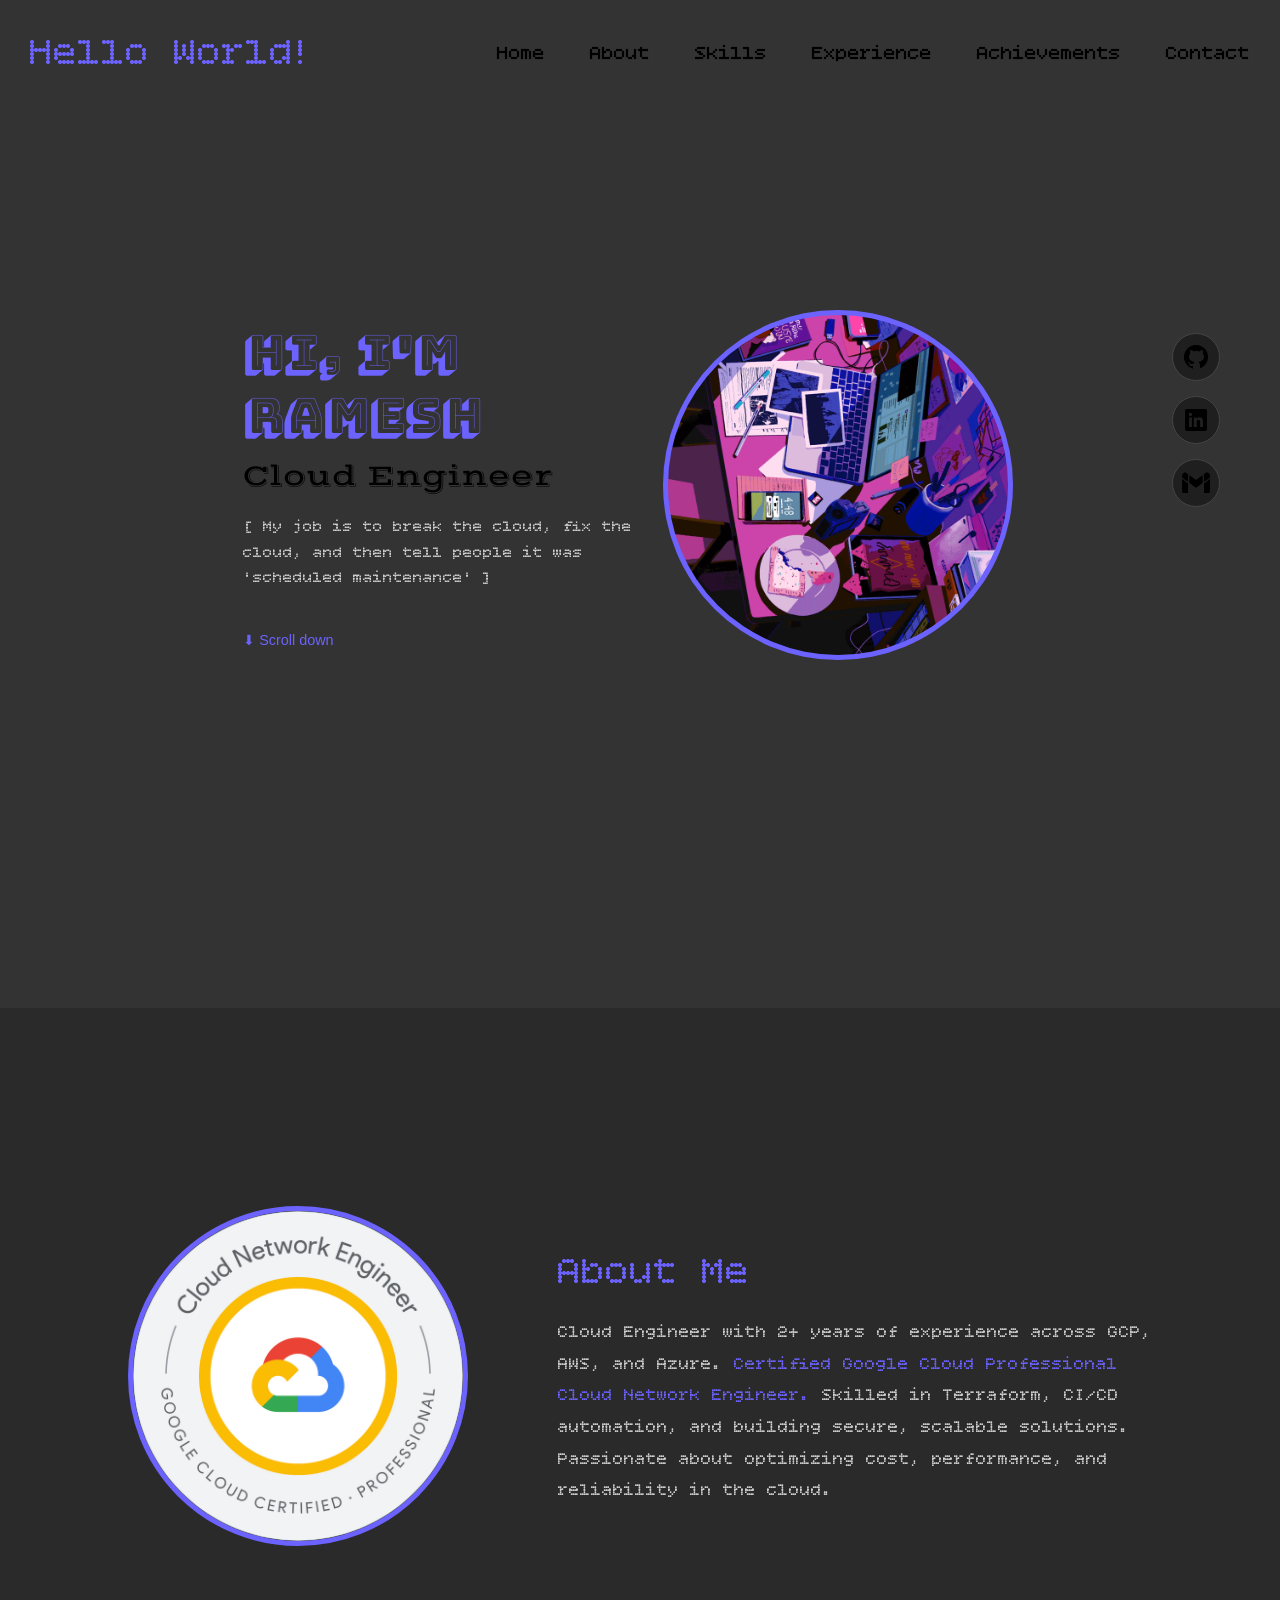
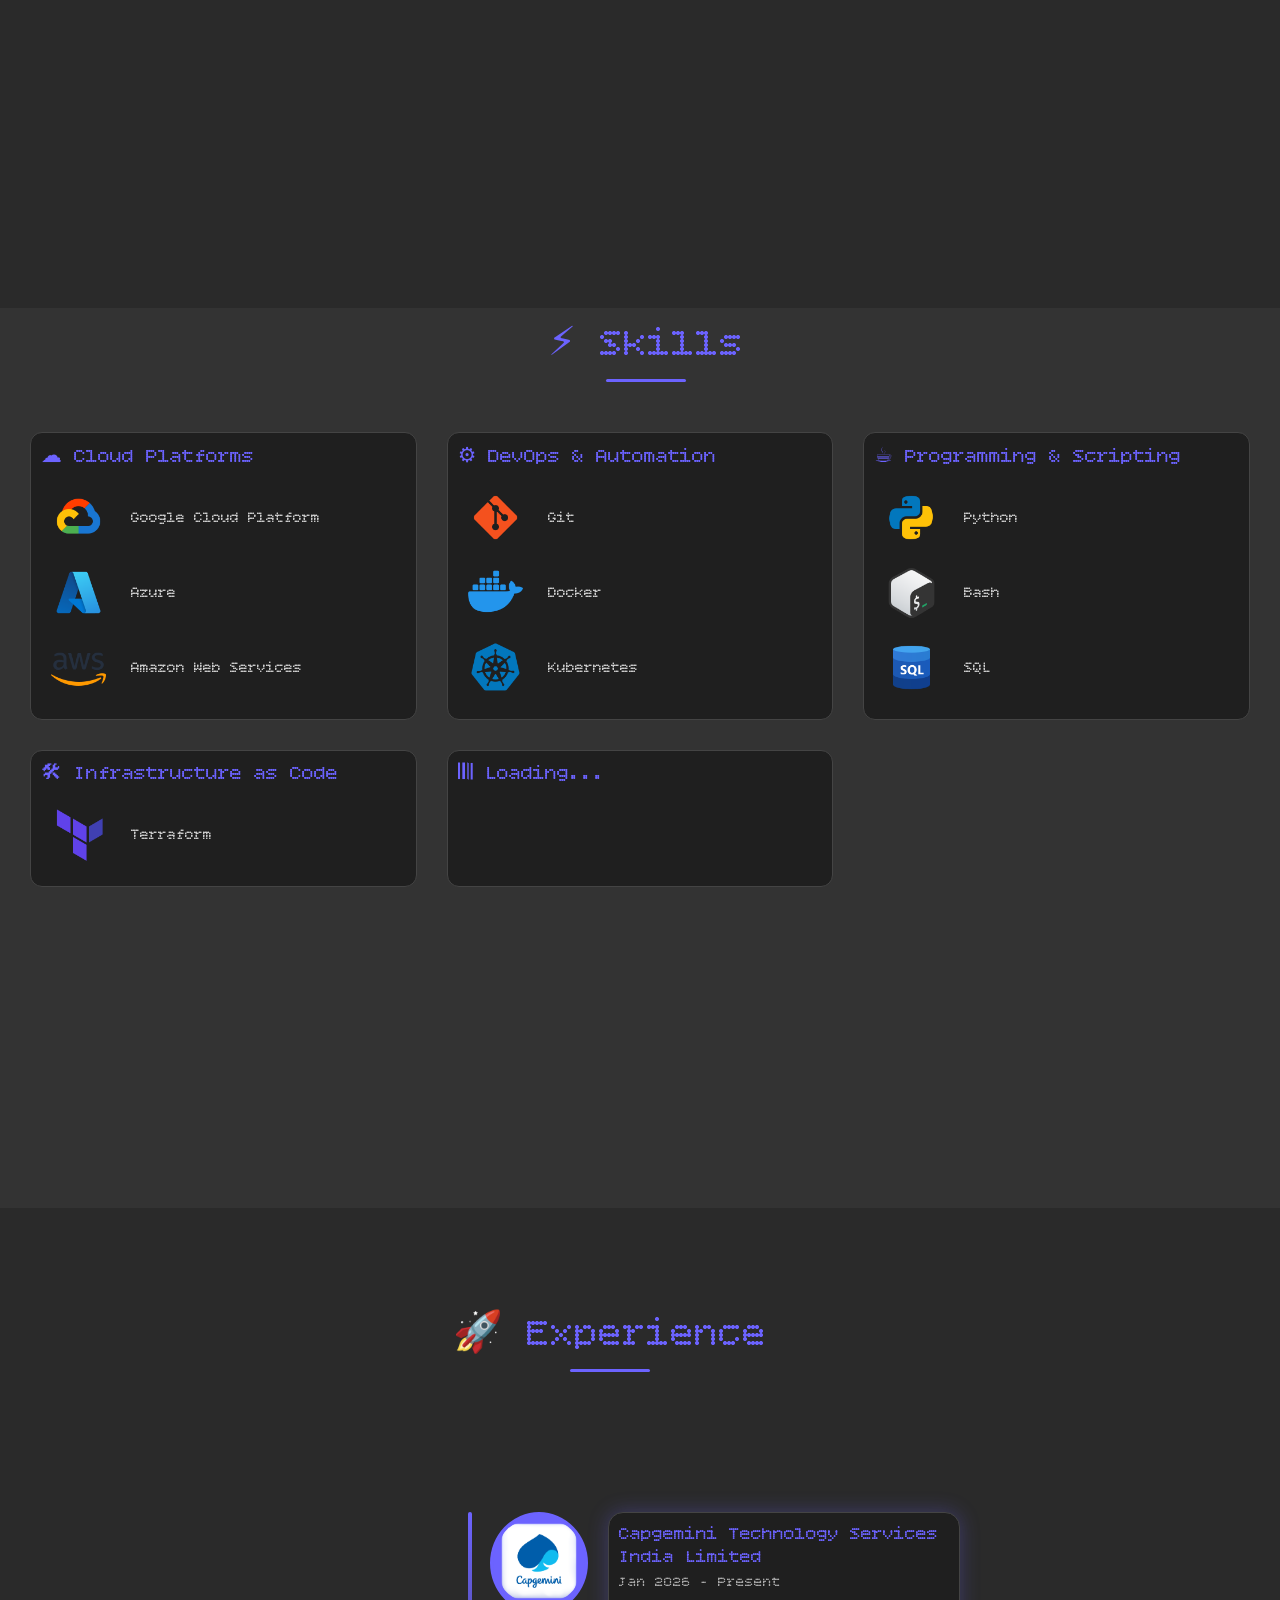
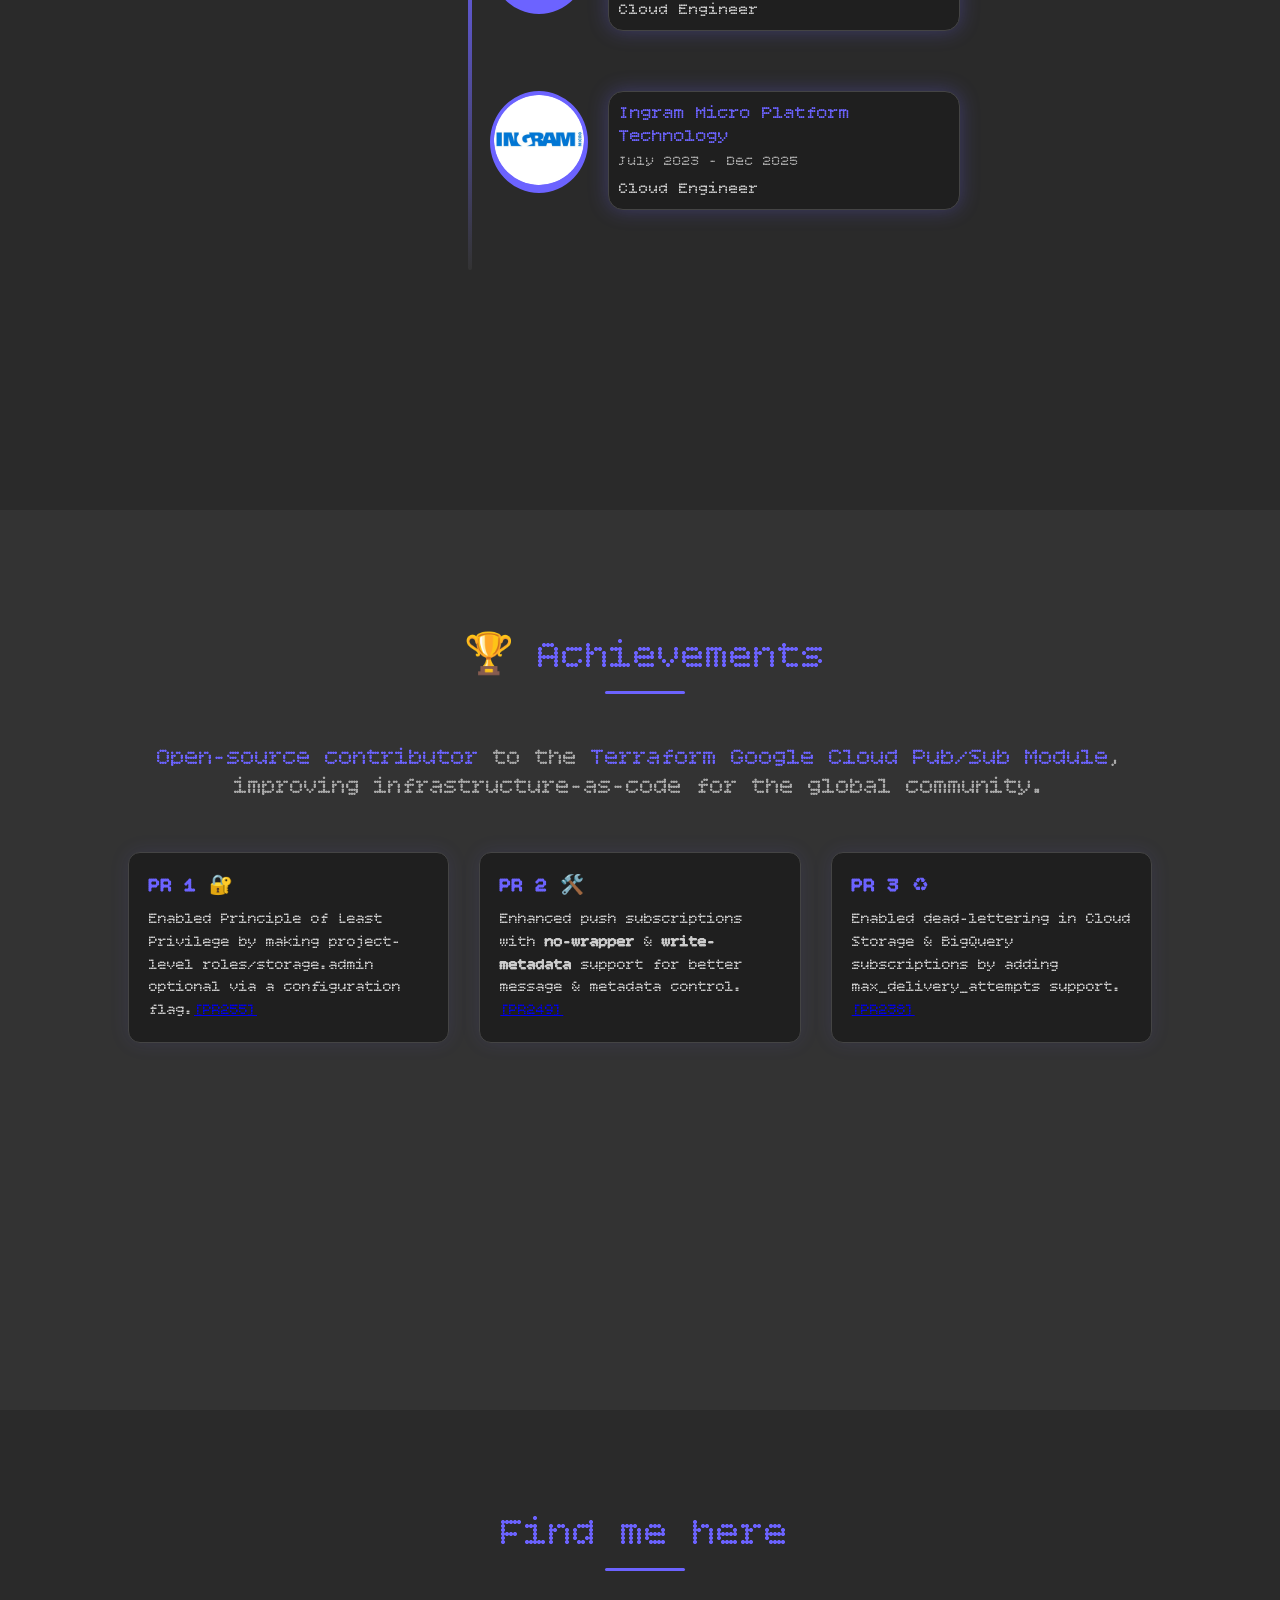
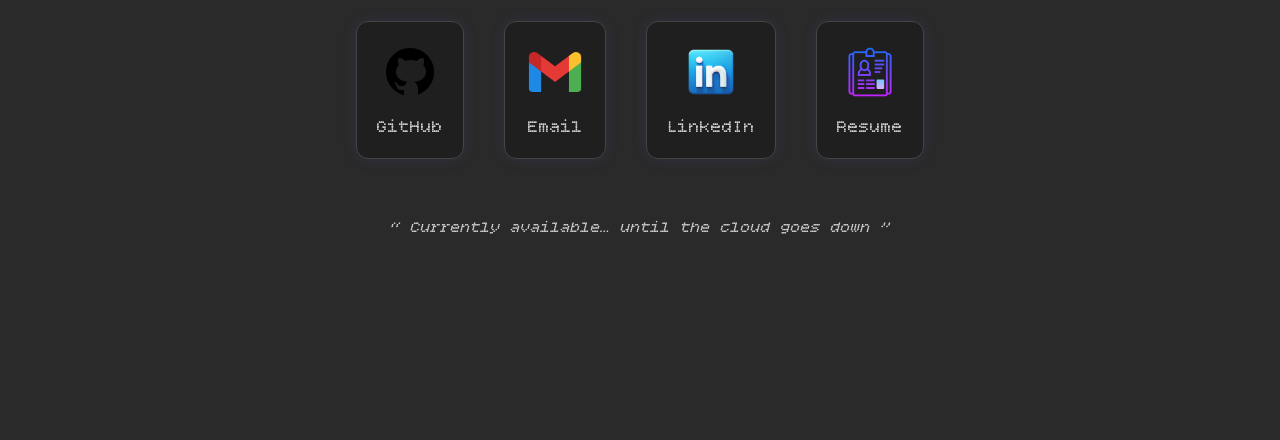
<file: index.html>
<!DOCTYPE html>
<html lang="en">
<head>
    <meta charset="UTF-8">
    <meta name="viewport" content="width=device-width, initial-scale=1.0">
    <title>Portfolio</title>
    <link rel="stylesheet" href="style.css">
    <link href="https://fonts.googleapis.com/css2?family=Bitcount+Single:wght@100..900&display=swap" rel="stylesheet">
    <link href="https://fonts.googleapis.com/css2?family=Finger+Paint&display=swap" rel="stylesheet">    
    <link href="https://fonts.googleapis.com/css2?family=Bungee+Shade&display=swap" rel="stylesheet">
    <link href="https://fonts.googleapis.com/css2?family=Vast+Shadow&display=swap" rel="stylesheet">
</head>
<body>

    <!-- Navbar -->
    <header>
        <div class="logo">Hello World!</div>

        <!-- Hamburger Menu Icon -->
        <div class="hamburger" id="hamburger">
            ☰
        </div>

        <nav id="nav-menu">
            <ul class="nav-links">
                <li><a href="#home" class="nav-link">Home</a></li>
                <li><a href="#about" class="nav-link">About</a></li>
                <li><a href="#skills" class="nav-link">Skills</a></li>
                <li><a href="#experience" class="nav-link">Experience</a></li>
                <li><a href="#achievements" class="nav-link">Achievements</a></li>
                <li><a href="#contact" class="nav-link">Contact</a></li>
            </ul>
        </nav>
    </header>

    <div class="main-content">

    <!-- Home Section -->
<section class="hero" id="home">
    <div class="hero-text">
        <h1>Hi, I'm Ramesh</h1>
        <h3>Cloud Engineer</h3>
        <p>
            [ My job is to break the cloud, fix the cloud, and then tell people it was 'scheduled maintenance' ]
        </p>
        <div class="scroll-down">
            <span>⬇ Scroll down</span>
        </div>
    </div>

    <div class="hero-image">
        <div class="image-bg"></div>
        <img src="./assets/gif1.gif" alt="img1">
    </div>

    <!-- Social Icons -->
     <div class="social-icons">
        <a href="https://github.com/Ram1604" target="_blank"><img src="./assets/github.png" alt="GitHub"></a>
        <a href="https://www.linkedin.com/in/rameshsudhan/" target="_blank"><img src="./assets/linkedin1.png" alt="LinkedIn"></a>
        <a href="mailto:rameshsudhan11@gmail.com"><img src="./assets/gmail1.png" alt="Email"></a>
    </div>
</section>

<!--  About Section -->
<section class="about" id="about">
    <div class="about-image">
        <img src="./assets/badge2.png" alt="About Me">
    </div>
    <div class="about-text">
        <h2>About Me</h2>
        <p>
            Cloud Engineer with 2+ years of experience across GCP, AWS, and Azure. 
            <span class="cert">Certified Google Cloud Professional Cloud Network Engineer.</span>
            Skilled in Terraform, CI/CD automation, and building secure, scalable solutions. 
            Passionate about optimizing cost, performance, and reliability in the cloud.
        </p>
    </div>
</section>

<!--  Skills Section -->

<section class="skills" id="skills">
    <h2 class="section-title">⚡ Skills</h2>
    <div class="skills-grid">

        <div class="skill-category">
            <h3>☁ Cloud Platforms</h3>
            <div class="skill-items">
                <span><img src="./assets/gcp.png" alt="GCP">Google Cloud Platform</span>
                <span><img src="./assets/azure.png" alt="Azure">Azure</span>
                <span><img src="./assets/aws.png" alt="AWS">Amazon Web Services</span>
            </div>
        </div>

        <div class="skill-category">
            <h3>⚙ DevOps & Automation</h3>
            <div class="skill-items">
                <span><img src="./assets/git.png" alt="Git">Git</span>
                <span><img src="./assets/docker.png" alt="Docker">Docker</span>
                <span><img src="./assets/kubernetes.png" alt="Kubernetes">Kubernetes</span>
            </div>
        </div>

        <div class="skill-category">
            <h3> ☕︎ Programming & Scripting</h3>
            <div class="skill-items">
                <span><img src="./assets/python.png" alt="Python">Python</span>
                <span><img src="./assets/bash.png" alt="Bash">Bash</span>
                <span><img src="./assets/sql.png" alt="SQL">SQL</span>

            </div>
        </div>

        <div class="skill-category" id="sk">
            <h3>🛠 Infrastructure as Code</h3>
            <div class="skill-items">
                <span><img src="./assets/terraform.png" alt="Terraform">Terraform</span>
            </div>
        </div>

        <div class="skill-category" id="sk">
            <h3>𝄃𝄃𝄂 Loading...</h3>
        </div>

    </div>
</section>

<!--  Experience Section -->

<section class="experience" id="experience">
    <h2 class="section-title">🚀 Experience</h2>

    <div class="timeline">
        <div class="timeline-item">
            <div class="timeline-icon">
                <img src="./assets/img1.png" alt="Ingram Micro Logo">
            </div>
            <div class="timeline-content">
                <h3>Capgemini Technology Services India Limited</h3>
                <span class="date">Jan 2026 - Present</span>
                <p>
                    Cloud Engineer
                </p>
            </div>
        </div>
        <!-- First Job -->
        <div class="timeline-item">
            <div class="timeline-icon">
                <img src="./assets/img.png" alt="Ingram Micro Logo">
            </div>
            <div class="timeline-content">
                <h3>Ingram Micro Platform Technology</h3>
                <span class="date">July 2023 - Dec 2025</span>
                <p>
                    Cloud Engineer
                </p>
            </div>
        </div>
    </div>
</section>

<!--  Achievements Section -->

<section class="achievements" id="achievements">
    <h2 class="section-title">🏆 Achievements</h2>
    
    <p class="achievement-note">
        <span>Open-source contributor</span> to the <span>Terraform Google Cloud Pub/Sub Module</span>, improving infrastructure-as-code for the global community.
    </p>

    <div class="achievements-grid">
        <div class="achievement-card">
            <h3>PR 1 🔐</a></h3>
            <p>Enabled Principle of Least Privilege by making project-level roles/storage.admin optional via a configuration flag.<a href="https://github.com/terraform-google-modules/terraform-google-pubsub/pull/255">[PR255]</a></p>
        </div>

        <div class="achievement-card">
            <h3>PR 2 🛠️</h3>
            <p>Enhanced push subscriptions with <b>no-wrapper</b> & <b>write-metadata</b> support for better message & metadata control.<a href="https://github.com/terraform-google-modules/terraform-google-pubsub/pull/249">[PR249]</a></p>
        </div>

        <div class="achievement-card">
            <h3>PR 3 ♻️</h3>
            <p>Enabled dead-lettering in Cloud Storage & BigQuery subscriptions by adding max_delivery_attempts support.<a href="https://github.com/terraform-google-modules/terraform-google-pubsub/pull/238">[PR238]</a></p>
        </div>
    </div>
</section>

<!--  Contact Section -->

<section class="contact" id="contact">
    <h2 class="section-title">Find me here</h2>
    
    <div class="contact-grid">
        <!-- GitHub -->
        <a href="https://github.com/Ram1604" target="_blank" class="contact-card">
            <img src="./assets/github.png" alt="GitHub">
            <span>GitHub</span>
        </a>
        
        <!-- Email -->
        <a href="mailto:rameshsudhan11@gmail.com" class="contact-card">
            <img src="./assets/gmail.png" alt="Email">
            <span>Email</span>
        </a>
        
        <!-- LinkedIn -->
        <a href="https://www.linkedin.com/in/rameshsudhan/" target="_blank" class="contact-card">
            <img src="./assets/linkedin.png" alt="LinkedIn">
            <span>LinkedIn</span>
        </a>

        <!-- Resume -->
        <a href="./assets/Resume-2.pdf" target="_blank" class="contact-card">
            <img src="./assets/resume.png" alt="Resume">
            <span>Resume</span>
        </a>
    </div>

    <p class="sarcasm">
        “ Currently available… until the cloud goes down ”
    </p>
</section>

</div>
    <script src="script.js"></script>

</body>
</html>
</file>
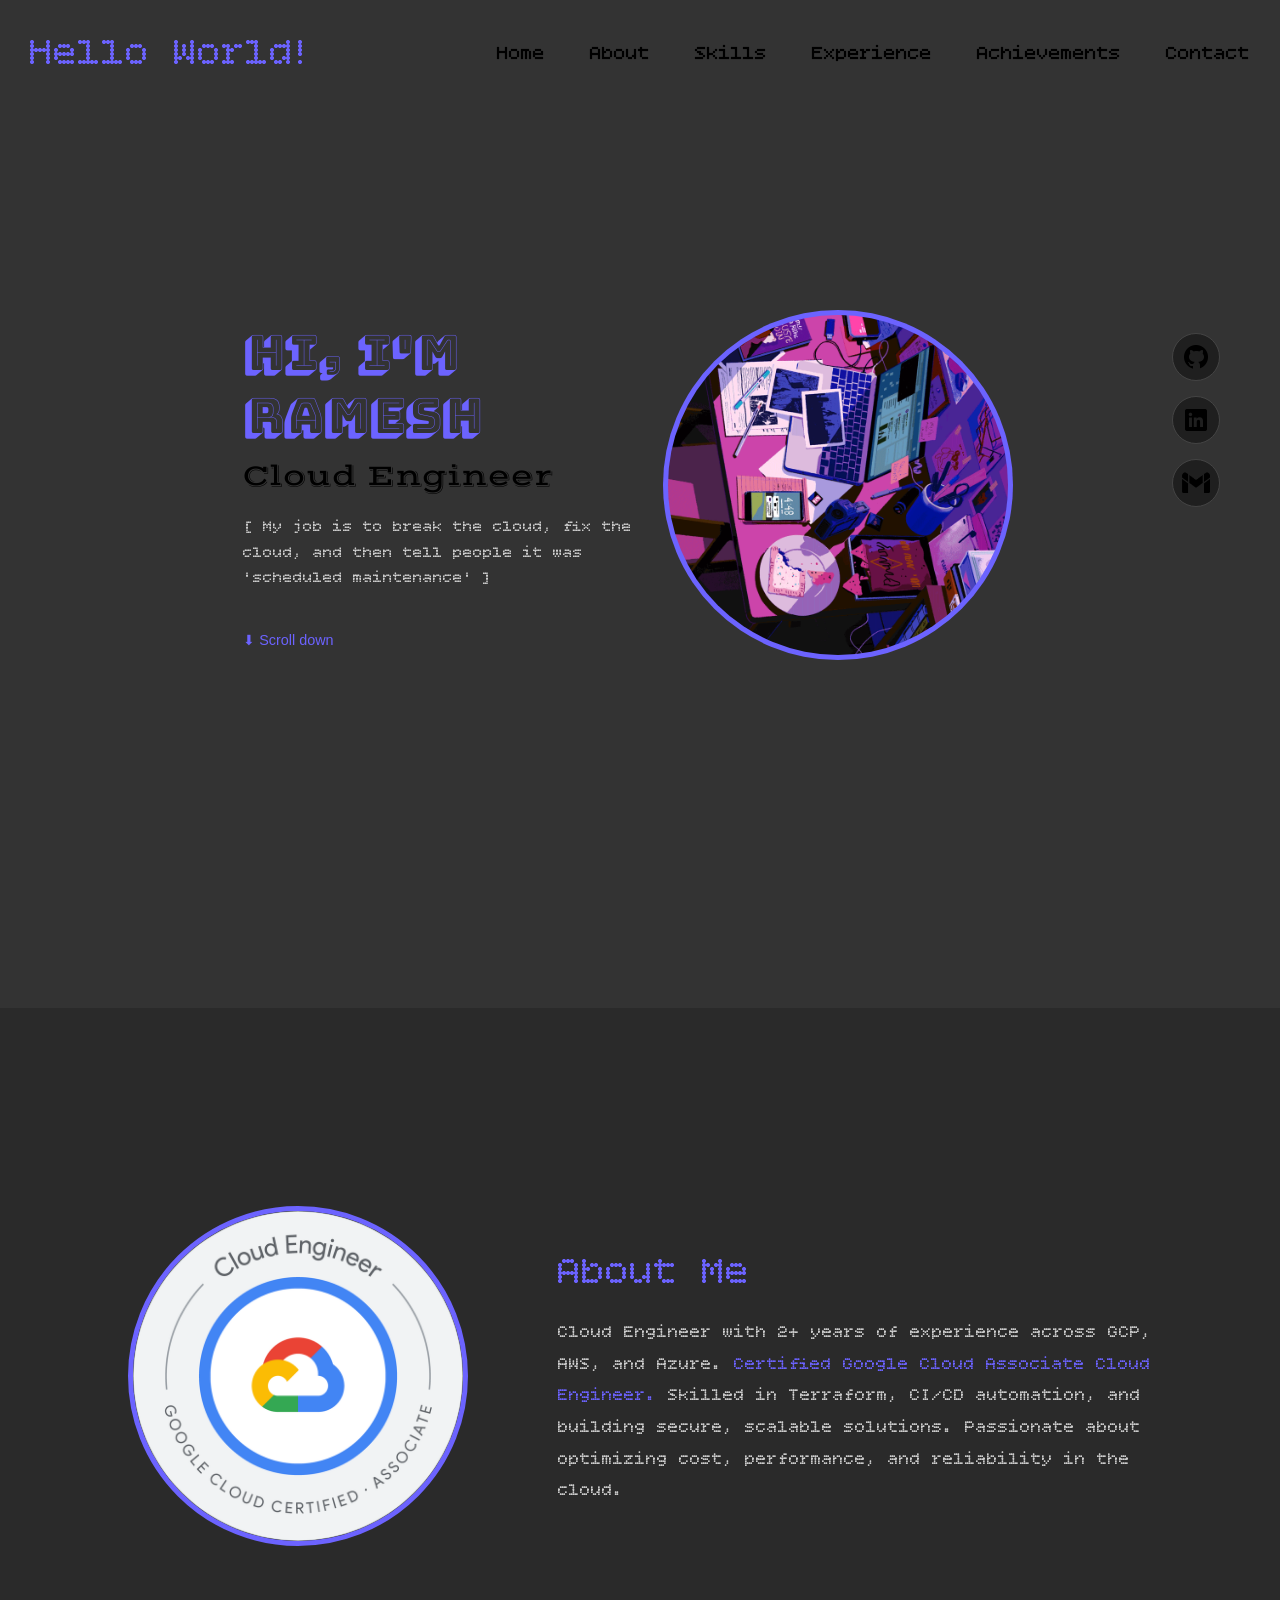
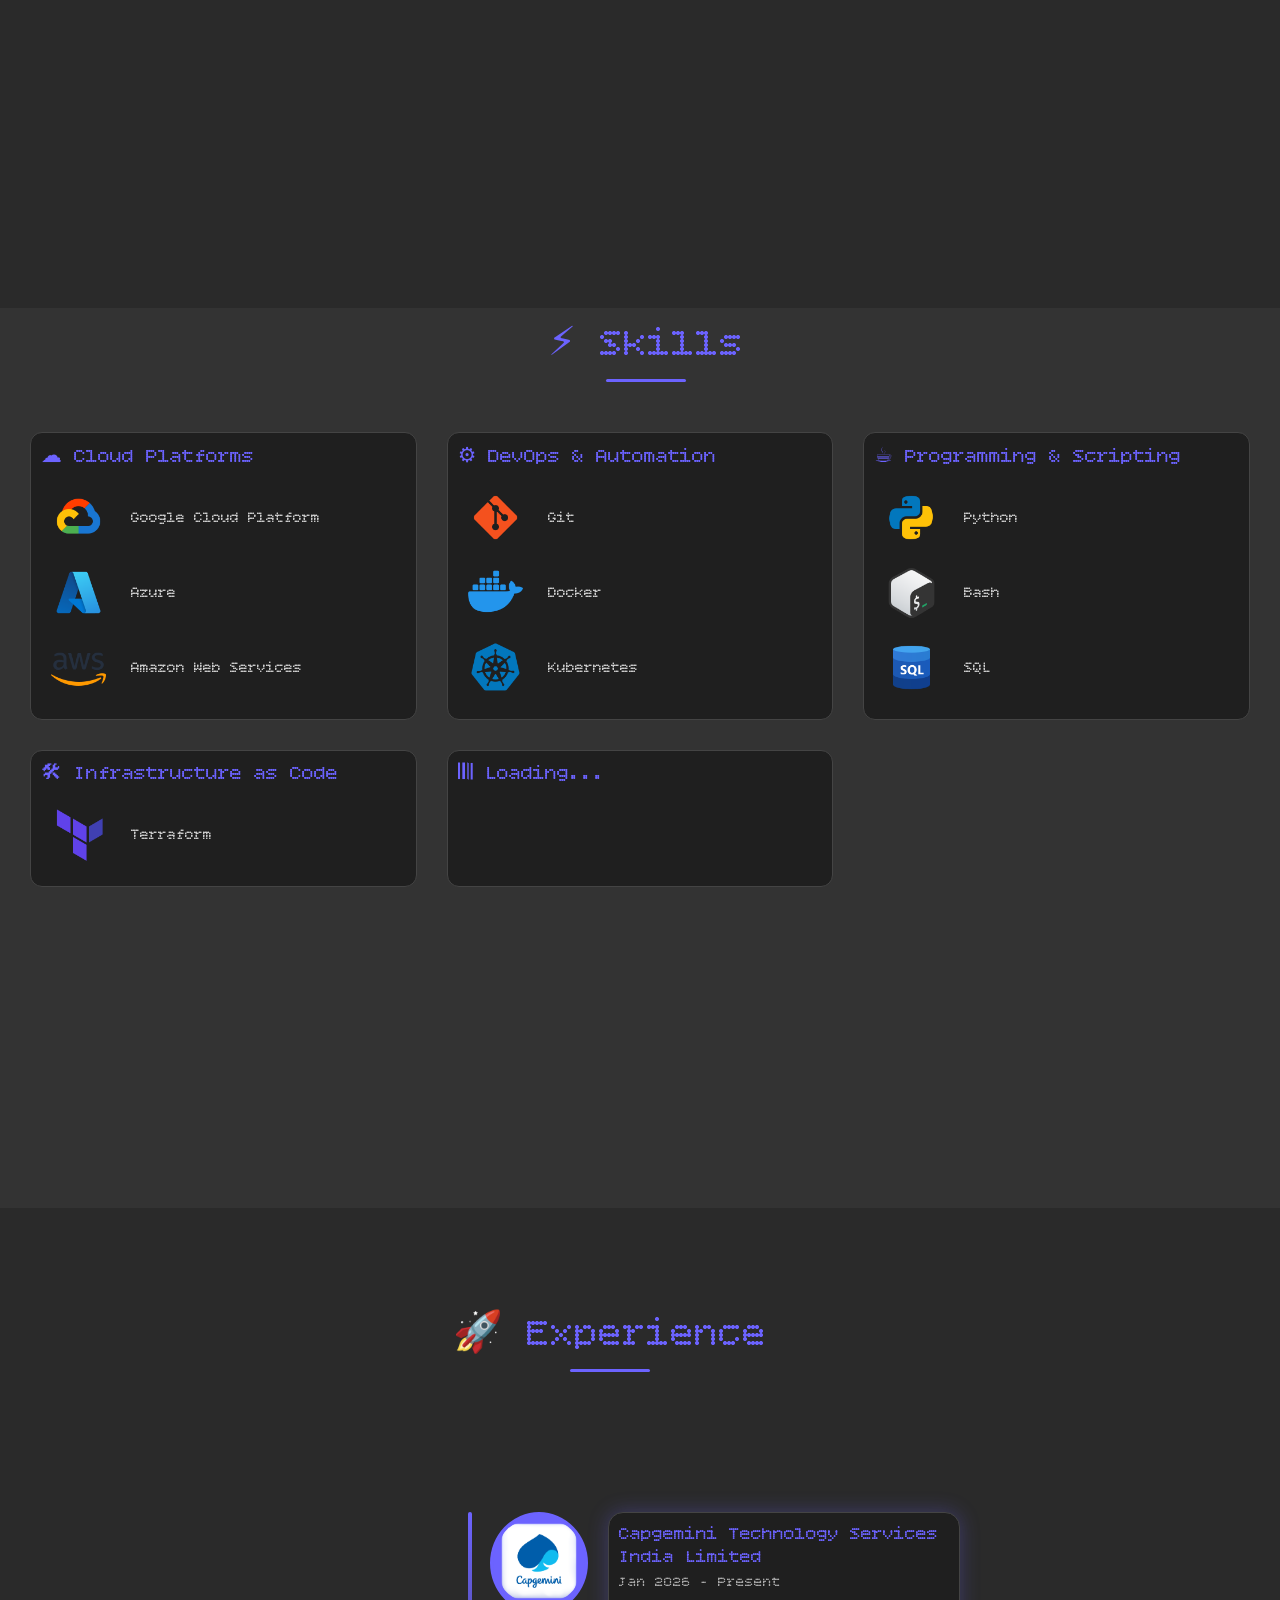
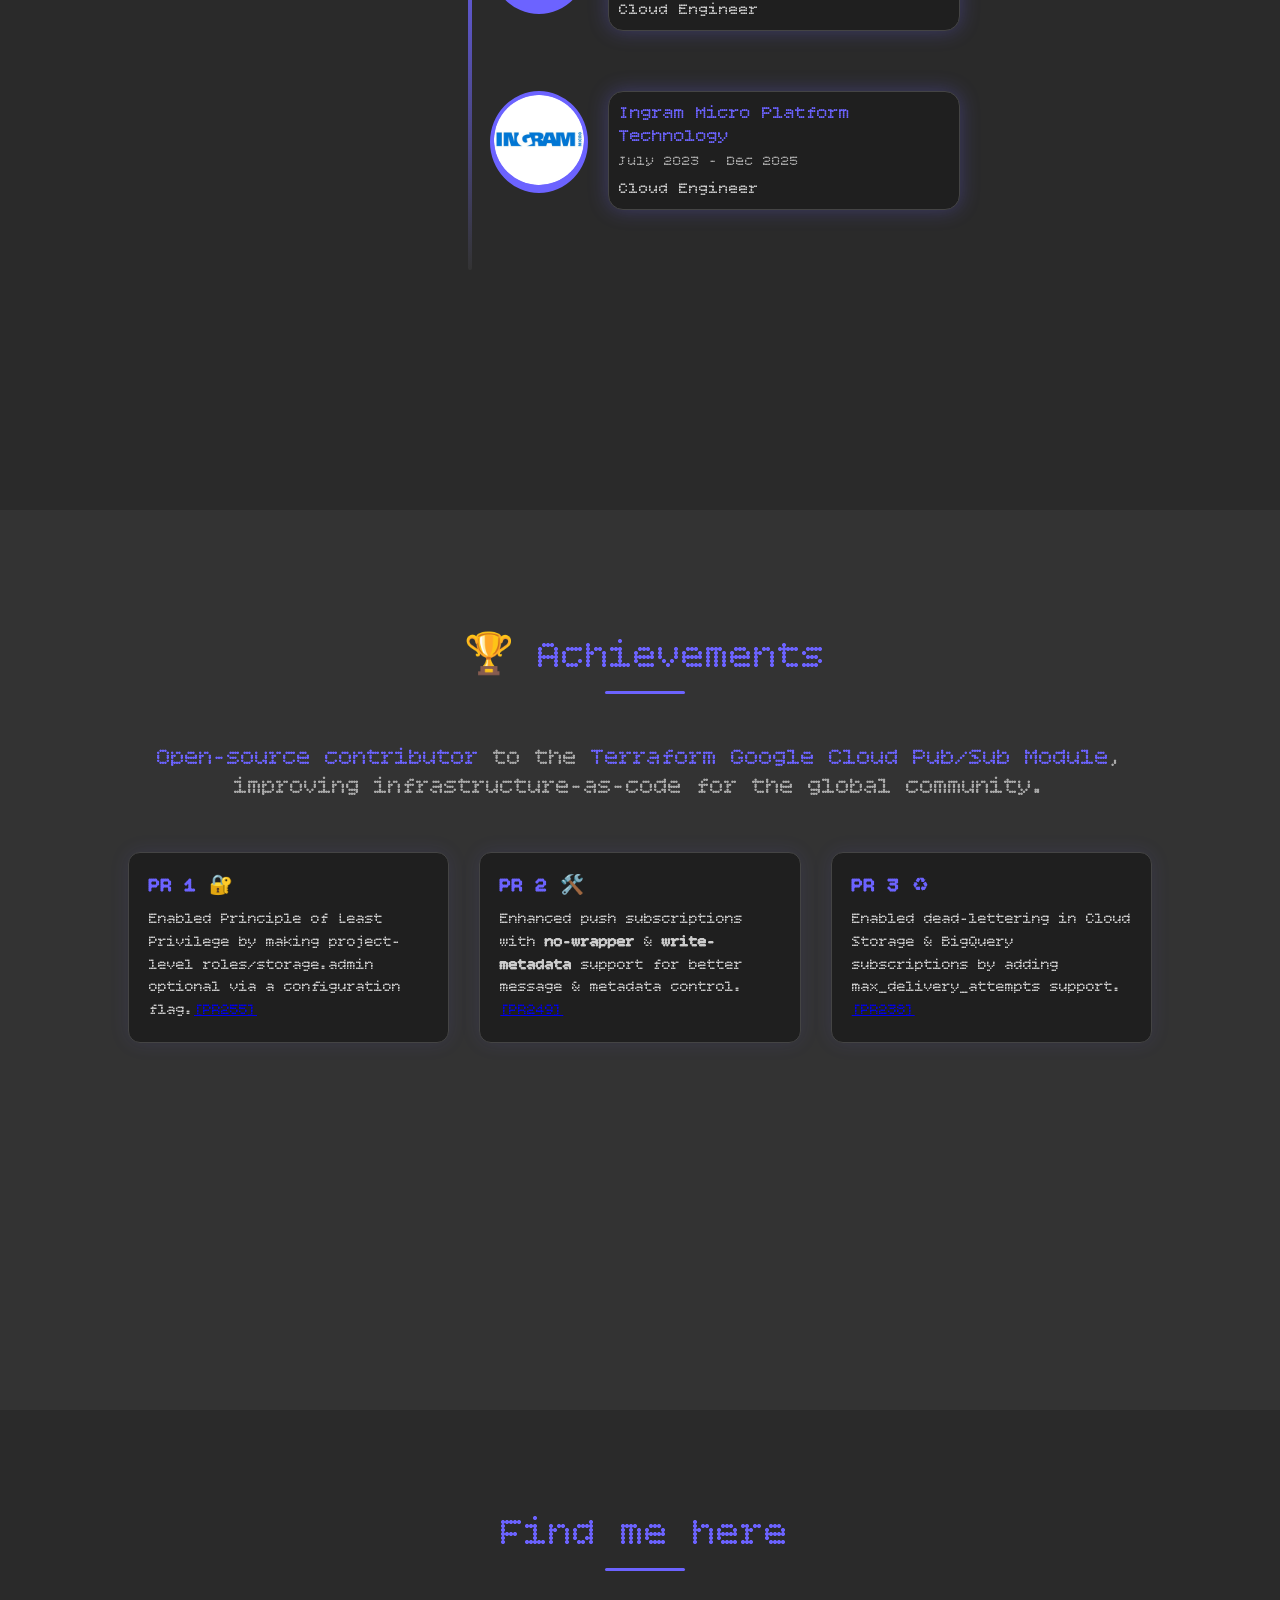
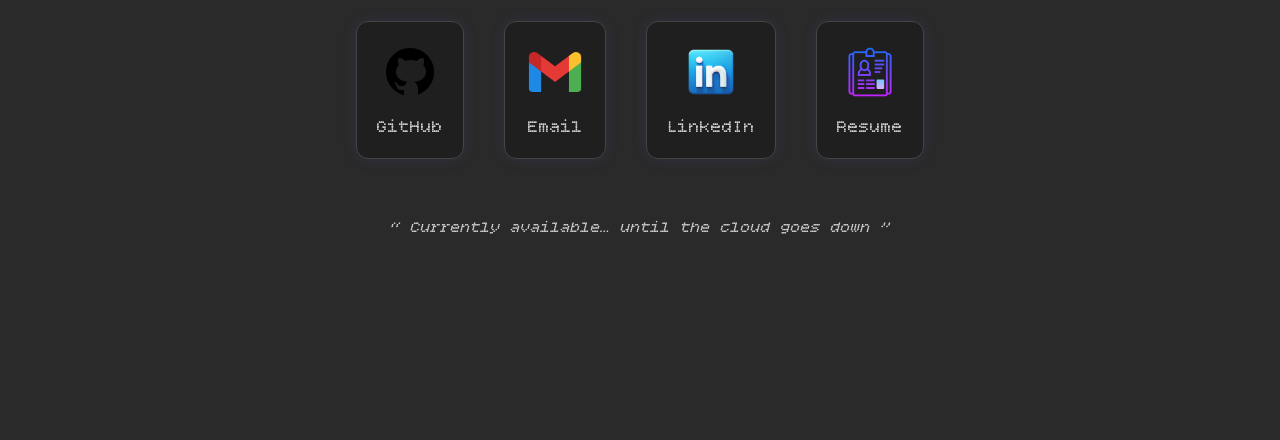
<file: src/index.html>
<!DOCTYPE html>
<html lang="en">
<head>
    <meta charset="UTF-8">
    <meta name="viewport" content="width=device-width, initial-scale=1.0">
    <title>Portfolio</title>
    <link rel="stylesheet" href="style.css">
    <link href="https://fonts.googleapis.com/css2?family=Bitcount+Single:wght@100..900&display=swap" rel="stylesheet">
    <link href="https://fonts.googleapis.com/css2?family=Finger+Paint&display=swap" rel="stylesheet">    
    <link href="https://fonts.googleapis.com/css2?family=Bungee+Shade&display=swap" rel="stylesheet">
    <link href="https://fonts.googleapis.com/css2?family=Vast+Shadow&display=swap" rel="stylesheet">
</head>
<body>

    <!-- Navbar -->
    <header>
        <div class="logo">Hello World!</div>

        <!-- Hamburger Menu Icon -->
        <div class="hamburger" id="hamburger">
            ☰
        </div>

        <nav id="nav-menu">
            <ul class="nav-links">
                <li><a href="#home" class="nav-link">Home</a></li>
                <li><a href="#about" class="nav-link">About</a></li>
                <li><a href="#skills" class="nav-link">Skills</a></li>
                <li><a href="#experience" class="nav-link">Experience</a></li>
                <li><a href="#achievements" class="nav-link">Achievements</a></li>
                <li><a href="#contact" class="nav-link">Contact</a></li>
            </ul>
        </nav>
    </header>

    <div class="main-content">

    <!-- Home Section -->
<section class="hero" id="home">
    <div class="hero-text">
        <h1>Hi, I'm Ramesh</h1>
        <h3>Cloud Engineer</h3>
        <p>
            [ My job is to break the cloud, fix the cloud, and then tell people it was 'scheduled maintenance' ]
        </p>
        <div class="scroll-down">
            <span>⬇ Scroll down</span>
        </div>
    </div>

    <div class="hero-image">
        <div class="image-bg"></div>
        <img src="./assets/gif1.gif" alt="img1">
    </div>

    <!-- Social Icons -->
     <div class="social-icons">
        <a href="https://github.com/Ram1604" target="_blank"><img src="./assets/github.png" alt="GitHub"></a>
        <a href="https://www.linkedin.com/in/rameshsudhan/" target="_blank"><img src="./assets/linkedin1.png" alt="LinkedIn"></a>
        <a href="mailto:rameshsudhan11@gmail.com"><img src="./assets/gmail1.png" alt="Email"></a>
    </div>
</section>

<!--  About Section -->
<section class="about" id="about">
    <div class="about-image">
        <img src="./assets/badge.png" alt="About Me">
    </div>
    <div class="about-text">
        <h2>About Me</h2>
        <p>
            Cloud Engineer with 2+ years of experience across GCP, AWS, and Azure. 
            <span class="cert">Certified Google Cloud Associate Cloud Engineer.</span>
            Skilled in Terraform, CI/CD automation, and building secure, scalable solutions. 
            Passionate about optimizing cost, performance, and reliability in the cloud.
        </p>
    </div>
</section>

<!--  Skills Section -->

<section class="skills" id="skills">
    <h2 class="section-title">⚡ Skills</h2>
    <div class="skills-grid">

        <div class="skill-category">
            <h3>☁ Cloud Platforms</h3>
            <div class="skill-items">
                <span><img src="./assets/gcp.png" alt="GCP">Google Cloud Platform</span>
                <span><img src="./assets/azure.png" alt="Azure">Azure</span>
                <span><img src="./assets/aws.png" alt="AWS">Amazon Web Services</span>
            </div>
        </div>

        <div class="skill-category">
            <h3>⚙ DevOps & Automation</h3>
            <div class="skill-items">
                <span><img src="./assets/git.png" alt="Git">Git</span>
                <span><img src="./assets/docker.png" alt="Docker">Docker</span>
                <span><img src="./assets/kubernetes.png" alt="Kubernetes">Kubernetes</span>
            </div>
        </div>

        <div class="skill-category">
            <h3> ☕︎ Programming & Scripting</h3>
            <div class="skill-items">
                <span><img src="./assets/python.png" alt="Python">Python</span>
                <span><img src="./assets/bash.png" alt="Bash">Bash</span>
                <span><img src="./assets/sql.png" alt="SQL">SQL</span>

            </div>
        </div>

        <div class="skill-category" id="sk">
            <h3>🛠 Infrastructure as Code</h3>
            <div class="skill-items">
                <span><img src="./assets/terraform.png" alt="Terraform">Terraform</span>
            </div>
        </div>

        <div class="skill-category" id="sk">
            <h3>𝄃𝄃𝄂 Loading...</h3>
        </div>

    </div>
</section>

<!--  Experience Section -->

<section class="experience" id="experience">
    <h2 class="section-title">🚀 Experience</h2>

    <div class="timeline">
        <div class="timeline-item">
            <div class="timeline-icon">
                <img src="./assets/img1.png" alt="Ingram Micro Logo">
            </div>
            <div class="timeline-content">
                <h3>Capgemini Technology Services India Limited</h3>
                <span class="date">Jan 2026 - Present</span>
                <p>
                    Cloud Engineer
                </p>
            </div>
        </div>
        <!-- First Job -->
        <div class="timeline-item">
            <div class="timeline-icon">
                <img src="./assets/img.png" alt="Ingram Micro Logo">
            </div>
            <div class="timeline-content">
                <h3>Ingram Micro Platform Technology</h3>
                <span class="date">July 2023 - Dec 2025</span>
                <p>
                    Cloud Engineer
                </p>
            </div>
        </div>
    </div>
</section>

<!--  Achievements Section -->

<section class="achievements" id="achievements">
    <h2 class="section-title">🏆 Achievements</h2>
    
    <p class="achievement-note">
        <span>Open-source contributor</span> to the <span>Terraform Google Cloud Pub/Sub Module</span>, improving infrastructure-as-code for the global community.
    </p>

    <div class="achievements-grid">
        <div class="achievement-card">
            <h3>PR 1 🔐</a></h3>
            <p>Enabled Principle of Least Privilege by making project-level roles/storage.admin optional via a configuration flag.<a href="https://github.com/terraform-google-modules/terraform-google-pubsub/pull/255">[PR255]</a></p>
        </div>

        <div class="achievement-card">
            <h3>PR 2 🛠️</h3>
            <p>Enhanced push subscriptions with <b>no-wrapper</b> & <b>write-metadata</b> support for better message & metadata control.<a href="https://github.com/terraform-google-modules/terraform-google-pubsub/pull/249">[PR249]</a></p>
        </div>

        <div class="achievement-card">
            <h3>PR 3 ♻️</h3>
            <p>Enabled dead-lettering in Cloud Storage & BigQuery subscriptions by adding max_delivery_attempts support.<a href="https://github.com/terraform-google-modules/terraform-google-pubsub/pull/238">[PR238]</a></p>
        </div>
    </div>
</section>

<!--  Contact Section -->

<section class="contact" id="contact">
    <h2 class="section-title">Find me here</h2>
    
    <div class="contact-grid">
        <!-- GitHub -->
        <a href="https://github.com/Ram1604" target="_blank" class="contact-card">
            <img src="./assets/github.png" alt="GitHub">
            <span>GitHub</span>
        </a>
        
        <!-- Email -->
        <a href="mailto:rameshsudhan11@gmail.com" class="contact-card">
            <img src="./assets/gmail.png" alt="Email">
            <span>Email</span>
        </a>
        
        <!-- LinkedIn -->
        <a href="https://www.linkedin.com/in/rameshsudhan/" target="_blank" class="contact-card">
            <img src="./assets/linkedin.png" alt="LinkedIn">
            <span>LinkedIn</span>
        </a>

        <!-- Resume -->
        <a href="./assets/Resume-2.pdf" target="_blank" class="contact-card">
            <img src="./assets/resume.png" alt="Resume">
            <span>Resume</span>
        </a>
    </div>

    <p class="sarcasm">
        “ Currently available… until the cloud goes down ”
    </p>
</section>

</div>
    <script src="script.js"></script>

</body>
</html>
</file>
<file: style.css>
* {
    margin: 0;
    padding: 0;
    box-sizing: border-box;
}

body {
    font-family: Arial, sans-serif;
    
}

.hero,
.about,
.skills,
.experience,
.achievements,
.contact {
    padding-top: 60px;
    padding-bottom: 60px;
}

section {
    margin: 0;
}

.hero,
.about,
.skills,
.experience,
.achievements,
.contact {
    background-clip: border-box;
}

html {
    scroll-behavior: smooth;
}

:target {
    scroll-margin-top: 80px;
}



/*  Social Icons in Navbar */
.social-icons {
    display: flex;
    flex-direction: column;
    gap: 15px;
    position: absolute;
    right: 60px;
    top: 420px;
    transform: translateY(-50%);
}

.social-icons a {
    display: flex;
    justify-content: center;
    align-items: center;
    background: #1f1f1f;
    padding: 8px;
    border-radius: 50%;
    transition: transform 0.3s ease, box-shadow 0.3s ease;
    border: 1px solid #444;
}

.social-icons img {
    width: 30px;
    height: 30px;
}

.social-icons a:hover {
    transform: scale(1.2) rotate(10deg);
    box-shadow: 0 0 12px #6c63ff;
}


/*  Navbar General Styles */
header {
    display: flex;
    justify-content: space-between;
    align-items: center;
    padding-left: 30px;
    padding-right: 30px;
    padding-top: 30px;
    padding-bottom: 30px;
    position: sticky;
    top: 0;
    z-index: 1000;
    background-color: #333;
}

.logo {
    font-size: 2.5rem;
    font-weight: bold;
    color: #6c63ff;
    font-family: "Bitcount Single", system-ui;
    font-optical-sizing: auto;
    font-weight: 400;
    font-style: normal;
    font-variation-settings:
     "slnt" 0,
     "CRSV" 0.5,
     "ELSH" 0,
     "ELXP" 0;
}

.nav-links {
    list-style: none;
    display: flex;
    gap: 45px;
    font-size: 20px;
    font-family: "Bitcount Single", system-ui;
    font-optical-sizing: auto;
    font-weight: 400;
    font-style: normal;
    font-variation-settings:
     "slnt" 0,
     "CRSV" 0.5,
     "ELSH" 0,
     "ELXP" 0;
}


.nav-link {
    text-decoration: none;
    color: black;
    font-weight: 500;
}

.nav-links a.active,
.nav-links a:hover {
    color: #6c63ff;
}

/*  Hamburger Icon */
.hamburger {
    display: none;
    font-size: 1.8rem;
    cursor: pointer;
}

.hamburger.hide {
    display: none !important;
}

/* Initial state */
.main-content {
    transition: filter 0.3s ease;
}

/* Blur when menu is active */
.main-content.blur {
    filter: blur(6px);
}

/* Optional: also dim background */
.main-content.blur::after {
    content: "";
    position: fixed;
    top: 0; left: 0; right: 0; bottom: 0;
    background: rgba(0,0,0,0.3);
    z-index: 5;
}


/*  Home page*/

.hero {
    display: flex;
    align-items: center;
    justify-content: space-between;
    padding-top: 13px;
    padding-bottom: 160px;
    padding-left: 19%;
    padding-right: 19%;
    background-color: #333;
    min-height: 100vh;
    flex-wrap: wrap;
}

.hero-text {
    flex: 1;
}

.hero-text h1 {
    font-size: 3rem;
    font-weight: bold;
    color: #6c63ff;
    font-family: "Bungee Shade", sans-serif;
    font-weight: 400;
    font-style: normal;
}

.hero-text h1 span {
    color: #6c63ff;
}

.hero-text h3 {
    font-size: 1.9rem;
    color: balck;
    margin-top: 10px;
    font-family: "Vast Shadow", serif;
    font-weight: 500;
    font-style: normal;
}

.hero-text p {
    font-size: 1rem;
    color: #ccc;
    margin: 20px 0;
    line-height: 1.6;
    max-width: 400px;
    font-family: "Bitcount Single", system-ui;
    font-optical-sizing: auto;
    font-weight: 400;
    font-style: normal;
    font-variation-settings:
     "slnt" 0,
     "CRSV" 0.5,
     "ELSH" 0,
     "ELXP" 0;
    
}

.btn {
    display: inline-block;
    padding: 10px 20px;
    background: #6c63ff;
    color: white;
    text-decoration: none;
    border-radius: 5px;
    font-weight: 500;
}

.scroll-down {
    margin-top: 40px;
    font-size: 0.9rem;
    color: #6c63ff;
}

.hero-image {
    position: relative;
    flex: 1;
    display: flex;
    justify-content: center;
    align-items: center;
}

.image-bg {
    position: absolute;
    width: 350px;
    height: 350px;
    background: #6c63ff;
    border-radius: 50%;
    z-index: 0;
}

.hero-image img {
    position: relative;
    width: 340px;
    border-radius: 50%;
    object-fit: cover;
    z-index: 1;
}

/*  About Section  */

.about {
    display: flex;
    align-items: center;
    justify-content: space-between;
    background-color: #2a2a2a;
    gap: 90px;
    padding-top: 30px;
    padding-bottom: 190px;
    padding-left: 10%;
    padding-right: 10%;
    min-height: 100vh;
    flex-wrap: wrap;
}

.about-image img {
    width: 340px;
    border-radius: 50%;
    object-fit: cover;
    border: 5px solid #6c63ff;
    
}

.about-text {
    flex: 1;
    color: #ddd;
    font-family: "Bitcount Single", system-ui;
    background-color: #2a2a2a;
}

.about-text h2 {
    font-size: 2.5rem;
    color: #6c63ff;
    margin-bottom: 20px;
    font-family: "Bitcount Single", system-ui;
    font-optical-sizing: auto;
    font-weight: 400;
    font-style: normal;
    background-color: #2a2a2a;
    font-variation-settings:
     "slnt" 0,
     "CRSV" 0.5,
     "ELSH" 0,
     "ELXP" 0;
}

.about-text p {
    font-size: 1.1rem;
    line-height: 1.8;
    color: #ccc;
    background-color: #2a2a2a;
}

.about-text .cert {
    color: #6c63ff;
    background-color: #2a2a2a;
}

/*  Skill Section  */

.skills {
    padding-top: 10px;
    padding-bottom: 100px;
    padding-left: 30px;
    padding-right: 30px;
    background-color: #333;
    min-height: 100vh;
    flex-wrap: wrap;
}

.section-title {
    font-family: "Bitcount Single", system-ui;
    font-optical-sizing: auto;
    font-weight: 400;
    font-style: normal;
    font-variation-settings:
     "slnt" 0,
     "CRSV" 0.5,
     "ELSH" 0,
     "ELXP" 0;
    font-size: 2.5em;
    text-align: center;
    margin-bottom: 50px;
    color: #6c63ff;
    position: relative;
}

.section-title::after {
    content: "";
    display: block;
    width: 80px;
    height: 3px;
    background: #6c63ff;
    margin: 10px auto 0;
    border-radius: 3px;
}

.skills-grid {
    display: grid;
    grid-template-columns: repeat(auto-fit, minmax(320px, 1fr));
    gap: 30px;
}

.skill-category {
    background: #1f1f1f;
    padding: 10px;
    border-radius: 12px;
    border: 1px solid #444;
    transition: transform 0.3s ease, box-shadow 0.3s ease;
}


.skill-category:hover {
    transform: translateY(-5px);
    box-shadow: 0 0 15px #6c63ff;
}

.skill-category h3 {
    font-size: 1.3rem;
    color: #6c63ff;
    margin-bottom: 15px;
    font-family: "Bitcount Single", system-ui;
    font-optical-sizing: auto;
    font-weight: 400;
    font-style: normal;
    font-variation-settings:
     "slnt" 0,
     "CRSV" 0.5,
     "ELSH" 0,
     "ELXP" 0;
}

.skill-items span {
    display: flex;
    gap: 15px;
    align-items: center;
    margin: 8px 0;
    font-size: 0.95rem;
    color: #ccc;
    padding: 6px 10px;
    border-radius: 8px;
    transition: background 0.3s ease;
    font-family: "Bitcount Single", system-ui;
    font-optical-sizing: auto;
    font-weight: 400;
    font-style: normal;
    font-variation-settings:
     "slnt" 0,
     "CRSV" 0.5,
     "ELSH" 0,
     "ELXP" 0;
}

.skill-items img {
    width: 55px;
    height: 55px;
    margin-right: 10px;
}


.skill-category {
    opacity: 0;
    transform: translateY(30px);
    transition: all 0.6s ease;
}

.skill-category.visible {
    opacity: 1;
    transform: translateY(0);
}

/*  Experience Section  */


.experience {
    background-color: #2a2a2a;
    color: #ccc;
    display: flex;
    align-items: center;
    justify-content: space-between;
    background-color: #2a2a2a;
    gap: 90px;
    padding-top: 100px;
    padding-bottom: 240px;
    padding-left: 35%;
    padding-right: 25%;
    min-height: 100vh;
    flex-wrap: wrap;
}

.section-title {
    align-items: center;
    padding-left: 1%;
}

.timeline {
    position: relative;
    padding-left: 50px;
}

.timeline::before {
    content: "";
    position: absolute;
    left: 20px;
    top: 0;
    bottom: 0;
    width: 4px;
    background: linear-gradient(#6c63ff, #333);
    border-radius: 2px;
}

.timeline-item {
    position: relative;
    margin-bottom: 60px;
    opacity: 0;
    transform: translateY(50px);
    transition: all 0.6s ease;
    padding-left: 100px;
}

.timeline-item.visible {
    opacity: 1;
    transform: translateY(0);
}

.timeline-icon {
    position: absolute;
    left: -8px;
    background: #6c63ff;
    border-radius: 50%;
    padding: 1px;
    border: 3px solid #6c63ff;
}

.timeline-icon img {
    width: 90px;
    height: 90px;
    border-radius: 50%;
}

.timeline-content {
    background: #1f1f1f;
    padding:10px;
    border-radius: 15px;
    margin-left: 10px;
    border: 1px solid #444;
    box-shadow: 0 0 20px rgba(108, 99, 255, 0.3);
}

.timeline-content p {
    font-family: "Bitcount Single", system-ui;
    font-optical-sizing: auto;
    font-weight: 400;
    font-style: normal;
    font-variation-settings:
     "slnt" 0,
     "CRSV" 0.5,
     "ELSH" 0,
     "ELXP" 0;
}

.timeline-content h3 {
    margin-bottom: 5px;
    color: #6c63ff;
    font-family: "Bitcount Single", system-ui;
    font-optical-sizing: auto;
    font-weight: 400;
    font-style: normal;
    font-variation-settings:
     "slnt" 0,
     "CRSV" 0.5,
     "ELSH" 0,
     "ELXP" 0;
}

.timeline-content .date {
    font-size: 0.9rem;
    color: #aaa;
    display: block;
    margin-bottom: 10px;
    font-family: "Bitcount Single", system-ui;
    font-optical-sizing: auto;
    font-weight: 400;
    font-style: normal;
    font-variation-settings:
     "slnt" 0,
     "CRSV" 0.5,
     "ELSH" 0,
     "ELXP" 0;
}

/*  Achievements Section  */


.achievements {
    background-color: #333;
    padding: 120px 10%;
    color: #ccc;
    text-align: center;
    min-height: 100vh;
    flex-wrap: wrap;
}

.achievements-grid {
    display: grid;
    grid-template-columns: repeat(auto-fit, minmax(320px, 1fr));
    gap: 30px;
    margin-top: 50px;
}

.achievement-card {
    background: #1f1f1f;
    border: 1px solid #444;
    padding: 20px;
    border-radius: 12px;
    box-shadow: 0 0 20px rgba(108, 99, 255, 0.1);
    transition: transform 0.3s ease, box-shadow 0.3s ease;
    text-align: left;
    font-family: "Bitcount Single", system-ui;
    opacity: 0;
    transform: translateY(30px);
}

.achievement-card p code {
    color: #6c63ff;
}

.achievement-card h3 {
    color: #6c63ff;
    margin-bottom: 10px;
    font-size: 1.2rem;
}

.achievement-card p {
    font-size: 0.95rem;
    color: #ccc;
    line-height: 1.5;
}

.achievement-card:hover {
    transform: translateY(-5px);
    box-shadow: 0 0 15px #6c63ff;
}

.achievement-note {
    margin-top: 40px;
    font-size: 1rem;
    color: #aaa;
    font-style: italic;
}

.achievement-card.visible {
    opacity: 1;
    transform: translateY(0);
    transition: all 0.6s ease;
}

.achievement-note {
    font-family: "Bitcount Single", system-ui;
    font-optical-sizing: auto;
    font-weight: 400;
    font-style: normal;
    font-size: 1.5rem;
    font-variation-settings:
     "slnt" 0,
     "CRSV" 0.5,
     "ELSH" 0,
     "ELXP" 0;
}

.achievement-note span {
    color:#6c63ff;
}

/*  Contact Section  */

.contact {
    background-color: #2a2a2a;
    padding: 100px 10%;
    text-align: center;
    color: #ccc;
    min-height: 70vh;
    flex-wrap: wrap;

}

.contact-grid {
    display: flex;
    justify-content: center;
    gap: 40px;
    flex-wrap: wrap;
    margin-top: 50px;
}

.contact-card {
    background: #1f1f1f;
    padding: 20px;
    border-radius: 12px;
    border: 1px solid #444;
    box-shadow: 0 0 15px rgba(108, 99, 255, 0.1);
    text-decoration: none;
    color: #ccc;
    font-family: "Bitcount Single", system-ui;
    font-size: 1.1rem;
    transition: transform 0.3s ease, box-shadow 0.3s ease;
    display: flex;
    flex-direction: column;
    align-items: center;
    gap: 15px;
}

.contact-card img {
    width: 60px;
    height: 60px;
}

.contact-card:hover {
    transform: translateY(-5px);
    box-shadow: 0 0 15px #6c63ff;
    color: #6c63ff;
}

.sarcasm {
    margin-top: 60px;
    font-size: 1rem;
    font-style: italic;
    color: #ccc;
    font-family: "Bitcount Single", system-ui;
}



/* Mobile Responsive */
@media (max-width: 768px) {
    .about {
        flex-direction: column;
        text-align: center;
        padding: 50px 10%;
    }

    .about-image img {
        width: 200px;
        margin-bottom: 20px;
    }

    .about-text h2 {
        font-size: 2rem;
    }

    .about-text p {
        font-size: 1rem;
    }
}



@media (max-width: 768px) {
    .hamburger {
        display: block;
    }

    nav {
        display: none;
        position: absolute;
        top: 60px;
        right: 0;
        background: #333;
        width: 200px;
        border-radius: 5px;
        box-shadow: 0 5px 15px rgba(0,0,0,0.1);
    }

    nav.show {
        display: block;
    }

    .nav-links {
        flex-direction: column;
        padding: 10px;
        gap: 5px;
    }

    .nav-links li {
        margin: 10px 0;
    }

    .logo {
        font-size: 1.5rem;
    }

    /* Hero section mobile adjustments */
    .hero {
        flex-direction: column-reverse; 
        padding: 40px 10%; 
        gap: 20px; 
    }

    .hero-text h1 {
        font-size: 2rem;
    }

    .hero-text h3 {
        font-size: 1.5rem;
    }

    .hero-text {
        text-align: center;
    }

    .hero-text p {
        max-width: 100%;
    }

    .hero-image {
        margin-bottom: 0;
    }

    .image-bg {
        width: 220px;
        height: 220px;
    }

    .hero-image img {
        width: 210px;
    }

    .skills-grid {
        grid-template-columns: 1fr;
    }
    .timeline-item {
        padding-left: 60px;
    }

    .about-text p {
        font-size: 0.9rem;
        line-height: 1.8;
        color: #ccc;
        background-color: #2a2a2a;
    }

    .about {
        display: flex;
        align-items: center;
        justify-content: space-between;
        background-color: #2a2a2a;
        padding-bottom: 10px;
        padding-left: 10%;
        padding-right: 10%;    
    }

    .skills {
        padding: 13px 10%;
    }

    .section-title {
        font-size: 1.5em;
    }

    .skills-grid {
        display: grid;
        grid-template-columns: repeat(auto-fit, minmax(320px, 1fr));
        gap: 5px;
    }

    .skill-category {
        padding: 10px;
    }

    .skill-category h3 {
        font-size: 1em;
    }

    .skill-items span {
        font-size: 1rem;
        padding: 0px 8px;
    }

    .skill-items img {
        width: 23px;
        height: 23px;
    }

    .experience {
        padding-left: 100px;
        padding-right: 100px;
        padding-bottom: 260px;
        padding-top: 15px;
    }

    .timeline {
        padding-left: 45px;
    }

    .timeline-item {
        padding-left: 70px;
    }

    .timeline-icon {
        border-radius: 50%;
    }

    .timeline-icon img {
        width: 60px;
        height: 60px;
        border-radius: 50%;
    }

    .timeline-content h3 {
        font-size: 20px;
    }

    .timeline-content p {
        font-size: 20px;
    }

    .achievements {
        padding: 40px 10%;
    }

    .achievement-note {
        font-size: 1rem
    }

    .achievements-grid {
        gap: 2px;
        margin-top: 5px;
    }

    .achievement-card {
        padding: 5px
    }

    .achievement-note {
        margin-top: 10px;
    }
    .social-icons {
        gap: 15px;
        top: 310px;
        right: 25px;

    }

    @media (max-width: 768px) {
    .main-content.blur {
    filter: blur(5px);
    transition: filter 0.3s ease;
 }
}

}
</file>
<file: src/style.css>
* {
    margin: 0;
    padding: 0;
    box-sizing: border-box;
}

body {
    font-family: Arial, sans-serif;
    
}

.hero,
.about,
.skills,
.experience,
.achievements,
.contact {
    padding-top: 60px;
    padding-bottom: 60px;
}

section {
    margin: 0;
}

.hero,
.about,
.skills,
.experience,
.achievements,
.contact {
    background-clip: border-box;
}

html {
    scroll-behavior: smooth;
}

:target {
    scroll-margin-top: 80px;
}



/*  Social Icons in Navbar */
.social-icons {
    display: flex;
    flex-direction: column;
    gap: 15px;
    position: absolute;
    right: 60px;
    top: 420px;
    transform: translateY(-50%);
}

.social-icons a {
    display: flex;
    justify-content: center;
    align-items: center;
    background: #1f1f1f;
    padding: 8px;
    border-radius: 50%;
    transition: transform 0.3s ease, box-shadow 0.3s ease;
    border: 1px solid #444;
}

.social-icons img {
    width: 30px;
    height: 30px;
}

.social-icons a:hover {
    transform: scale(1.2) rotate(10deg);
    box-shadow: 0 0 12px #6c63ff;
}


/*  Navbar General Styles */
header {
    display: flex;
    justify-content: space-between;
    align-items: center;
    padding-left: 30px;
    padding-right: 30px;
    padding-top: 30px;
    padding-bottom: 30px;
    position: sticky;
    top: 0;
    z-index: 1000;
    background-color: #333;
}

.logo {
    font-size: 2.5rem;
    font-weight: bold;
    color: #6c63ff;
    font-family: "Bitcount Single", system-ui;
    font-optical-sizing: auto;
    font-weight: 400;
    font-style: normal;
    font-variation-settings:
     "slnt" 0,
     "CRSV" 0.5,
     "ELSH" 0,
     "ELXP" 0;
}

.nav-links {
    list-style: none;
    display: flex;
    gap: 45px;
    font-size: 20px;
    font-family: "Bitcount Single", system-ui;
    font-optical-sizing: auto;
    font-weight: 400;
    font-style: normal;
    font-variation-settings:
     "slnt" 0,
     "CRSV" 0.5,
     "ELSH" 0,
     "ELXP" 0;
}


.nav-link {
    text-decoration: none;
    color: black;
    font-weight: 500;
}

.nav-links a.active,
.nav-links a:hover {
    color: #6c63ff;
}

/*  Hamburger Icon */
.hamburger {
    display: none;
    font-size: 1.8rem;
    cursor: pointer;
}

.hamburger.hide {
    display: none !important;
}

/* Initial state */
.main-content {
    transition: filter 0.3s ease;
}

/* Blur when menu is active */
.main-content.blur {
    filter: blur(6px);
}

/* Optional: also dim background */
.main-content.blur::after {
    content: "";
    position: fixed;
    top: 0; left: 0; right: 0; bottom: 0;
    background: rgba(0,0,0,0.3);
    z-index: 5;
}


/*  Home page*/

.hero {
    display: flex;
    align-items: center;
    justify-content: space-between;
    padding-top: 13px;
    padding-bottom: 160px;
    padding-left: 19%;
    padding-right: 19%;
    background-color: #333;
    min-height: 100vh;
    flex-wrap: wrap;
}

.hero-text {
    flex: 1;
}

.hero-text h1 {
    font-size: 3rem;
    font-weight: bold;
    color: #6c63ff;
    font-family: "Bungee Shade", sans-serif;
    font-weight: 400;
    font-style: normal;
}

.hero-text h1 span {
    color: #6c63ff;
}

.hero-text h3 {
    font-size: 1.9rem;
    color: balck;
    margin-top: 10px;
    font-family: "Vast Shadow", serif;
    font-weight: 500;
    font-style: normal;
}

.hero-text p {
    font-size: 1rem;
    color: #ccc;
    margin: 20px 0;
    line-height: 1.6;
    max-width: 400px;
    font-family: "Bitcount Single", system-ui;
    font-optical-sizing: auto;
    font-weight: 400;
    font-style: normal;
    font-variation-settings:
     "slnt" 0,
     "CRSV" 0.5,
     "ELSH" 0,
     "ELXP" 0;
    
}

.btn {
    display: inline-block;
    padding: 10px 20px;
    background: #6c63ff;
    color: white;
    text-decoration: none;
    border-radius: 5px;
    font-weight: 500;
}

.scroll-down {
    margin-top: 40px;
    font-size: 0.9rem;
    color: #6c63ff;
}

.hero-image {
    position: relative;
    flex: 1;
    display: flex;
    justify-content: center;
    align-items: center;
}

.image-bg {
    position: absolute;
    width: 350px;
    height: 350px;
    background: #6c63ff;
    border-radius: 50%;
    z-index: 0;
}

.hero-image img {
    position: relative;
    width: 340px;
    border-radius: 50%;
    object-fit: cover;
    z-index: 1;
}

/*  About Section  */

.about {
    display: flex;
    align-items: center;
    justify-content: space-between;
    background-color: #2a2a2a;
    gap: 90px;
    padding-top: 30px;
    padding-bottom: 190px;
    padding-left: 10%;
    padding-right: 10%;
    min-height: 100vh;
    flex-wrap: wrap;
}

.about-image img {
    width: 340px;
    border-radius: 50%;
    object-fit: cover;
    border: 5px solid #6c63ff;
    
}

.about-text {
    flex: 1;
    color: #ddd;
    font-family: "Bitcount Single", system-ui;
    background-color: #2a2a2a;
}

.about-text h2 {
    font-size: 2.5rem;
    color: #6c63ff;
    margin-bottom: 20px;
    font-family: "Bitcount Single", system-ui;
    font-optical-sizing: auto;
    font-weight: 400;
    font-style: normal;
    background-color: #2a2a2a;
    font-variation-settings:
     "slnt" 0,
     "CRSV" 0.5,
     "ELSH" 0,
     "ELXP" 0;
}

.about-text p {
    font-size: 1.1rem;
    line-height: 1.8;
    color: #ccc;
    background-color: #2a2a2a;
}

.about-text .cert {
    color: #6c63ff;
    background-color: #2a2a2a;
}

/*  Skill Section  */

.skills {
    padding-top: 10px;
    padding-bottom: 100px;
    padding-left: 30px;
    padding-right: 30px;
    background-color: #333;
    min-height: 100vh;
    flex-wrap: wrap;
}

.section-title {
    font-family: "Bitcount Single", system-ui;
    font-optical-sizing: auto;
    font-weight: 400;
    font-style: normal;
    font-variation-settings:
     "slnt" 0,
     "CRSV" 0.5,
     "ELSH" 0,
     "ELXP" 0;
    font-size: 2.5em;
    text-align: center;
    margin-bottom: 50px;
    color: #6c63ff;
    position: relative;
}

.section-title::after {
    content: "";
    display: block;
    width: 80px;
    height: 3px;
    background: #6c63ff;
    margin: 10px auto 0;
    border-radius: 3px;
}

.skills-grid {
    display: grid;
    grid-template-columns: repeat(auto-fit, minmax(320px, 1fr));
    gap: 30px;
}

.skill-category {
    background: #1f1f1f;
    padding: 10px;
    border-radius: 12px;
    border: 1px solid #444;
    transition: transform 0.3s ease, box-shadow 0.3s ease;
}


.skill-category:hover {
    transform: translateY(-5px);
    box-shadow: 0 0 15px #6c63ff;
}

.skill-category h3 {
    font-size: 1.3rem;
    color: #6c63ff;
    margin-bottom: 15px;
    font-family: "Bitcount Single", system-ui;
    font-optical-sizing: auto;
    font-weight: 400;
    font-style: normal;
    font-variation-settings:
     "slnt" 0,
     "CRSV" 0.5,
     "ELSH" 0,
     "ELXP" 0;
}

.skill-items span {
    display: flex;
    gap: 15px;
    align-items: center;
    margin: 8px 0;
    font-size: 0.95rem;
    color: #ccc;
    padding: 6px 10px;
    border-radius: 8px;
    transition: background 0.3s ease;
    font-family: "Bitcount Single", system-ui;
    font-optical-sizing: auto;
    font-weight: 400;
    font-style: normal;
    font-variation-settings:
     "slnt" 0,
     "CRSV" 0.5,
     "ELSH" 0,
     "ELXP" 0;
}

.skill-items img {
    width: 55px;
    height: 55px;
    margin-right: 10px;
}


.skill-category {
    opacity: 0;
    transform: translateY(30px);
    transition: all 0.6s ease;
}

.skill-category.visible {
    opacity: 1;
    transform: translateY(0);
}

/*  Experience Section  */


.experience {
    background-color: #2a2a2a;
    color: #ccc;
    display: flex;
    align-items: center;
    justify-content: space-between;
    background-color: #2a2a2a;
    gap: 90px;
    padding-top: 100px;
    padding-bottom: 240px;
    padding-left: 35%;
    padding-right: 25%;
    min-height: 100vh;
    flex-wrap: wrap;
}

.section-title {
    align-items: center;
    padding-left: 1%;
}

.timeline {
    position: relative;
    padding-left: 50px;
}

.timeline::before {
    content: "";
    position: absolute;
    left: 20px;
    top: 0;
    bottom: 0;
    width: 4px;
    background: linear-gradient(#6c63ff, #333);
    border-radius: 2px;
}

.timeline-item {
    position: relative;
    margin-bottom: 60px;
    opacity: 0;
    transform: translateY(50px);
    transition: all 0.6s ease;
    padding-left: 100px;
}

.timeline-item.visible {
    opacity: 1;
    transform: translateY(0);
}

.timeline-icon {
    position: absolute;
    left: -8px;
    background: #6c63ff;
    border-radius: 50%;
    padding: 1px;
    border: 3px solid #6c63ff;
}

.timeline-icon img {
    width: 90px;
    height: 90px;
    border-radius: 50%;
}

.timeline-content {
    background: #1f1f1f;
    padding:10px;
    border-radius: 15px;
    margin-left: 10px;
    border: 1px solid #444;
    box-shadow: 0 0 20px rgba(108, 99, 255, 0.3);
}

.timeline-content p {
    font-family: "Bitcount Single", system-ui;
    font-optical-sizing: auto;
    font-weight: 400;
    font-style: normal;
    font-variation-settings:
     "slnt" 0,
     "CRSV" 0.5,
     "ELSH" 0,
     "ELXP" 0;
}

.timeline-content h3 {
    margin-bottom: 5px;
    color: #6c63ff;
    font-family: "Bitcount Single", system-ui;
    font-optical-sizing: auto;
    font-weight: 400;
    font-style: normal;
    font-variation-settings:
     "slnt" 0,
     "CRSV" 0.5,
     "ELSH" 0,
     "ELXP" 0;
}

.timeline-content .date {
    font-size: 0.9rem;
    color: #aaa;
    display: block;
    margin-bottom: 10px;
    font-family: "Bitcount Single", system-ui;
    font-optical-sizing: auto;
    font-weight: 400;
    font-style: normal;
    font-variation-settings:
     "slnt" 0,
     "CRSV" 0.5,
     "ELSH" 0,
     "ELXP" 0;
}

/*  Achievements Section  */


.achievements {
    background-color: #333;
    padding: 120px 10%;
    color: #ccc;
    text-align: center;
    min-height: 100vh;
    flex-wrap: wrap;
}

.achievements-grid {
    display: grid;
    grid-template-columns: repeat(auto-fit, minmax(320px, 1fr));
    gap: 30px;
    margin-top: 50px;
}

.achievement-card {
    background: #1f1f1f;
    border: 1px solid #444;
    padding: 20px;
    border-radius: 12px;
    box-shadow: 0 0 20px rgba(108, 99, 255, 0.1);
    transition: transform 0.3s ease, box-shadow 0.3s ease;
    text-align: left;
    font-family: "Bitcount Single", system-ui;
    opacity: 0;
    transform: translateY(30px);
}

.achievement-card p code {
    color: #6c63ff;
}

.achievement-card h3 {
    color: #6c63ff;
    margin-bottom: 10px;
    font-size: 1.2rem;
}

.achievement-card p {
    font-size: 0.95rem;
    color: #ccc;
    line-height: 1.5;
}

.achievement-card:hover {
    transform: translateY(-5px);
    box-shadow: 0 0 15px #6c63ff;
}

.achievement-note {
    margin-top: 40px;
    font-size: 1rem;
    color: #aaa;
    font-style: italic;
}

.achievement-card.visible {
    opacity: 1;
    transform: translateY(0);
    transition: all 0.6s ease;
}

.achievement-note {
    font-family: "Bitcount Single", system-ui;
    font-optical-sizing: auto;
    font-weight: 400;
    font-style: normal;
    font-size: 1.5rem;
    font-variation-settings:
     "slnt" 0,
     "CRSV" 0.5,
     "ELSH" 0,
     "ELXP" 0;
}

.achievement-note span {
    color:#6c63ff;
}

/*  Contact Section  */

.contact {
    background-color: #2a2a2a;
    padding: 100px 10%;
    text-align: center;
    color: #ccc;
    min-height: 70vh;
    flex-wrap: wrap;

}

.contact-grid {
    display: flex;
    justify-content: center;
    gap: 40px;
    flex-wrap: wrap;
    margin-top: 50px;
}

.contact-card {
    background: #1f1f1f;
    padding: 20px;
    border-radius: 12px;
    border: 1px solid #444;
    box-shadow: 0 0 15px rgba(108, 99, 255, 0.1);
    text-decoration: none;
    color: #ccc;
    font-family: "Bitcount Single", system-ui;
    font-size: 1.1rem;
    transition: transform 0.3s ease, box-shadow 0.3s ease;
    display: flex;
    flex-direction: column;
    align-items: center;
    gap: 15px;
}

.contact-card img {
    width: 60px;
    height: 60px;
}

.contact-card:hover {
    transform: translateY(-5px);
    box-shadow: 0 0 15px #6c63ff;
    color: #6c63ff;
}

.sarcasm {
    margin-top: 60px;
    font-size: 1rem;
    font-style: italic;
    color: #ccc;
    font-family: "Bitcount Single", system-ui;
}



/* Mobile Responsive */
@media (max-width: 768px) {
    .about {
        flex-direction: column;
        text-align: center;
        padding: 50px 10%;
    }

    .about-image img {
        width: 200px;
        margin-bottom: 20px;
    }

    .about-text h2 {
        font-size: 2rem;
    }

    .about-text p {
        font-size: 1rem;
    }
}



@media (max-width: 768px) {
    .hamburger {
        display: block;
    }

    nav {
        display: none;
        position: absolute;
        top: 60px;
        right: 0;
        background: #333;
        width: 200px;
        border-radius: 5px;
        box-shadow: 0 5px 15px rgba(0,0,0,0.1);
    }

    nav.show {
        display: block;
    }

    .nav-links {
        flex-direction: column;
        padding: 10px;
        gap: 5px;
    }

    .nav-links li {
        margin: 10px 0;
    }

    .logo {
        font-size: 1.5rem;
    }

    /* Hero section mobile adjustments */
    .hero {
        flex-direction: column-reverse; 
        padding: 40px 10%; 
        gap: 20px; 
    }

    .hero-text h1 {
        font-size: 2rem;
    }

    .hero-text h3 {
        font-size: 1.5rem;
    }

    .hero-text {
        text-align: center;
    }

    .hero-text p {
        max-width: 100%;
    }

    .hero-image {
        margin-bottom: 0;
    }

    .image-bg {
        width: 220px;
        height: 220px;
    }

    .hero-image img {
        width: 210px;
    }

    .skills-grid {
        grid-template-columns: 1fr;
    }
    .timeline-item {
        padding-left: 60px;
    }

    .about-text p {
        font-size: 0.9rem;
        line-height: 1.8;
        color: #ccc;
        background-color: #2a2a2a;
    }

    .about {
        display: flex;
        align-items: center;
        justify-content: space-between;
        background-color: #2a2a2a;
        padding-bottom: 10px;
        padding-left: 10%;
        padding-right: 10%;    
    }

    .skills {
        padding: 13px 10%;
    }

    .section-title {
        font-size: 1.5em;
    }

    .skills-grid {
        display: grid;
        grid-template-columns: repeat(auto-fit, minmax(320px, 1fr));
        gap: 5px;
    }

    .skill-category {
        padding: 10px;
    }

    .skill-category h3 {
        font-size: 1em;
    }

    .skill-items span {
        font-size: 1rem;
        padding: 0px 8px;
    }

    .skill-items img {
        width: 23px;
        height: 23px;
    }

    .experience {
        padding-left: 100px;
        padding-right: 100px;
        padding-bottom: 260px;
        padding-top: 15px;
    }

    .timeline {
        padding-left: 45px;
    }

    .timeline-item {
        padding-left: 70px;
    }

    .timeline-icon {
        border-radius: 50%;
    }

    .timeline-icon img {
        width: 60px;
        height: 60px;
        border-radius: 50%;
    }

    .timeline-content h3 {
        font-size: 20px;
    }

    .timeline-content p {
        font-size: 20px;
    }

    .achievements {
        padding: 40px 10%;
    }

    .achievement-note {
        font-size: 1rem
    }

    .achievements-grid {
        gap: 2px;
        margin-top: 5px;
    }

    .achievement-card {
        padding: 5px
    }

    .achievement-note {
        margin-top: 10px;
    }
    .social-icons {
        gap: 15px;
        top: 310px;
        right: 25px;

    }

    @media (max-width: 768px) {
    .main-content.blur {
    filter: blur(5px);
    transition: filter 0.3s ease;
 }
}

}
</file>
